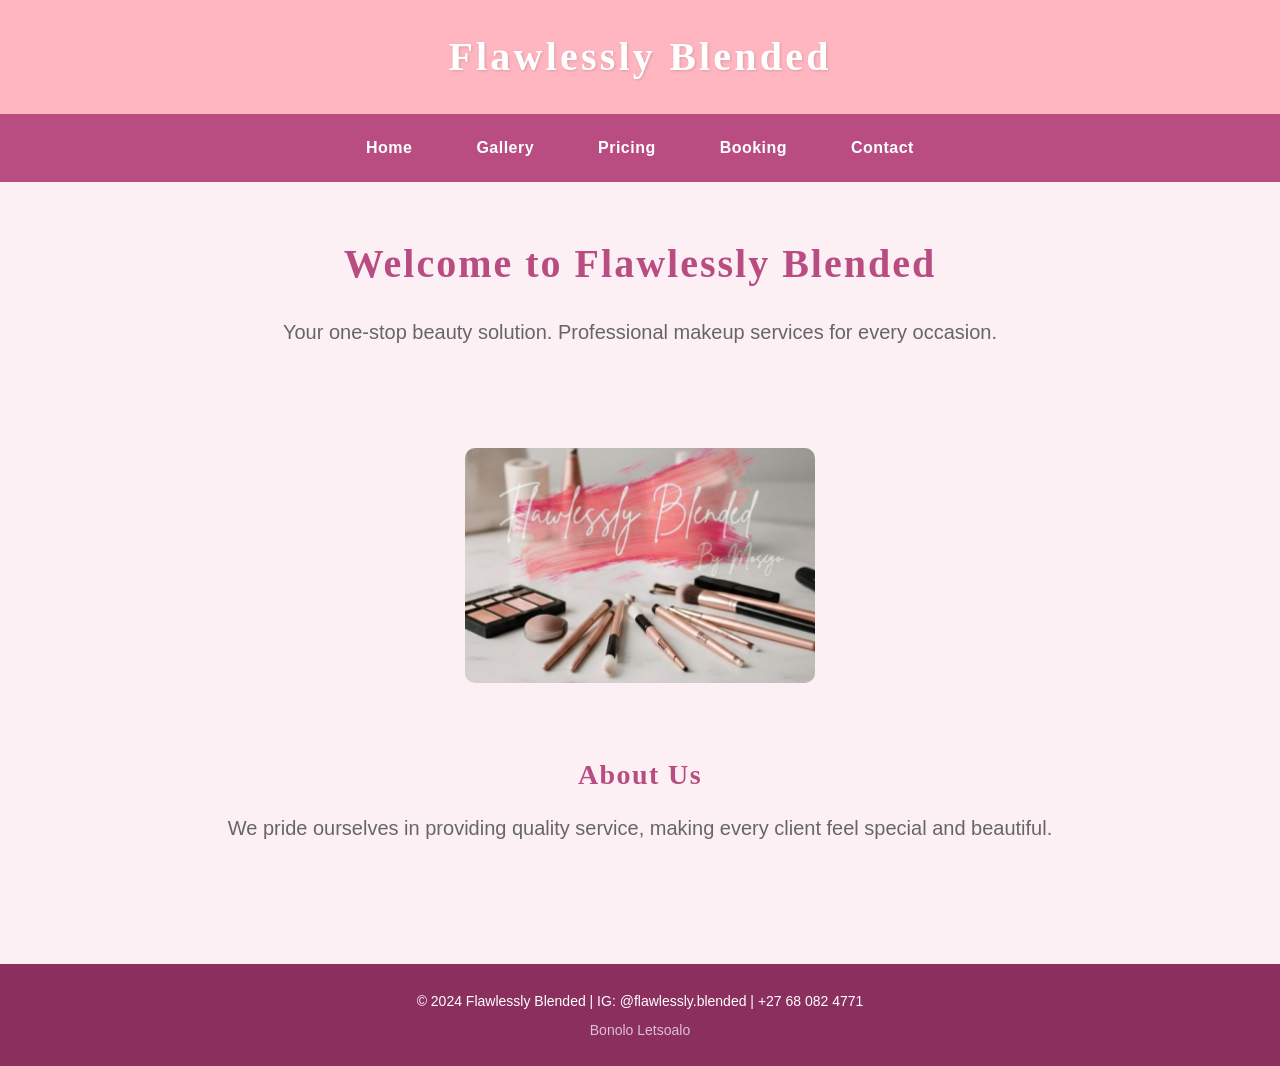
<file: index.html>
<!DOCTYPE html>
<html lang="en">
<head>
    <meta charset="UTF-8">
    <meta name="viewport" content="width=device-width, initial-scale=1.0">
    <meta name="google-site-verification" content="oXhlHkVzCjX4J4ZGJVd5jpfNQPqVQONa-KQs07UaQ5Q" />
    <title>Flawlessly Blended</title>
    <link rel="stylesheet" href="css/style.css">
</head>
<body>

    <!-- Site header displaying the brand name -->
    <header>Flawlessly Blended</header>

    <!-- Main navigation menu with hamburger for mobile -->
    <nav>
        <!-- Hamburger button - only visible on mobile -->
        <button class="hamburger" onclick="toggleMenu()" aria-label="Toggle navigation menu">
            <span></span>
            <span></span>
            <span></span>
        </button>

        <!-- Nav links - collapse into hamburger on mobile -->
        <div class="nav-links" id="navLinks">
            <a href="index.html">Home</a>
            <a href="gallery.html">Gallery</a>
            <a href="services.html">Pricing</a>
            <a href="enquiry.html">Booking</a>
            <a href="contact.html">Contact</a>
        </div>
    </nav>

    <!-- Hero/welcome section introducing the business -->
    <section>
        <h1>Welcome to Flawlessly Blended</h1>
        <p>Your one-stop beauty solution. Professional makeup services for every occasion.</p>
    </section>

    <!-- Brand logo image -->
    <img src="images/logo.png.jpg" alt="Flawlessly Blended Logo" class="logo">

    <!-- About Us section describing the business -->
    <section>
        <h2>About Us</h2>
        <p>We pride ourselves in providing quality service, making every client feel special and beautiful.</p>
    </section>

    <!-- Footer with copyright, social media, and contact info -->
    <footer>
        &copy; 2024 Flawlessly Blended | IG: @flawlessly.blended | +27 68 082 4771
        <p class="dev-credit">Bonolo Letsoalo</p>
    </footer>

    <!-- JavaScript: toggles mobile hamburger menu open and closed -->
  <script>
        function toggleMenu() {
            const navLinks = document.getElementById('navLinks');
            navLinks.classList.toggle('open');
        }
    </script>

</body>
</html>
</file>
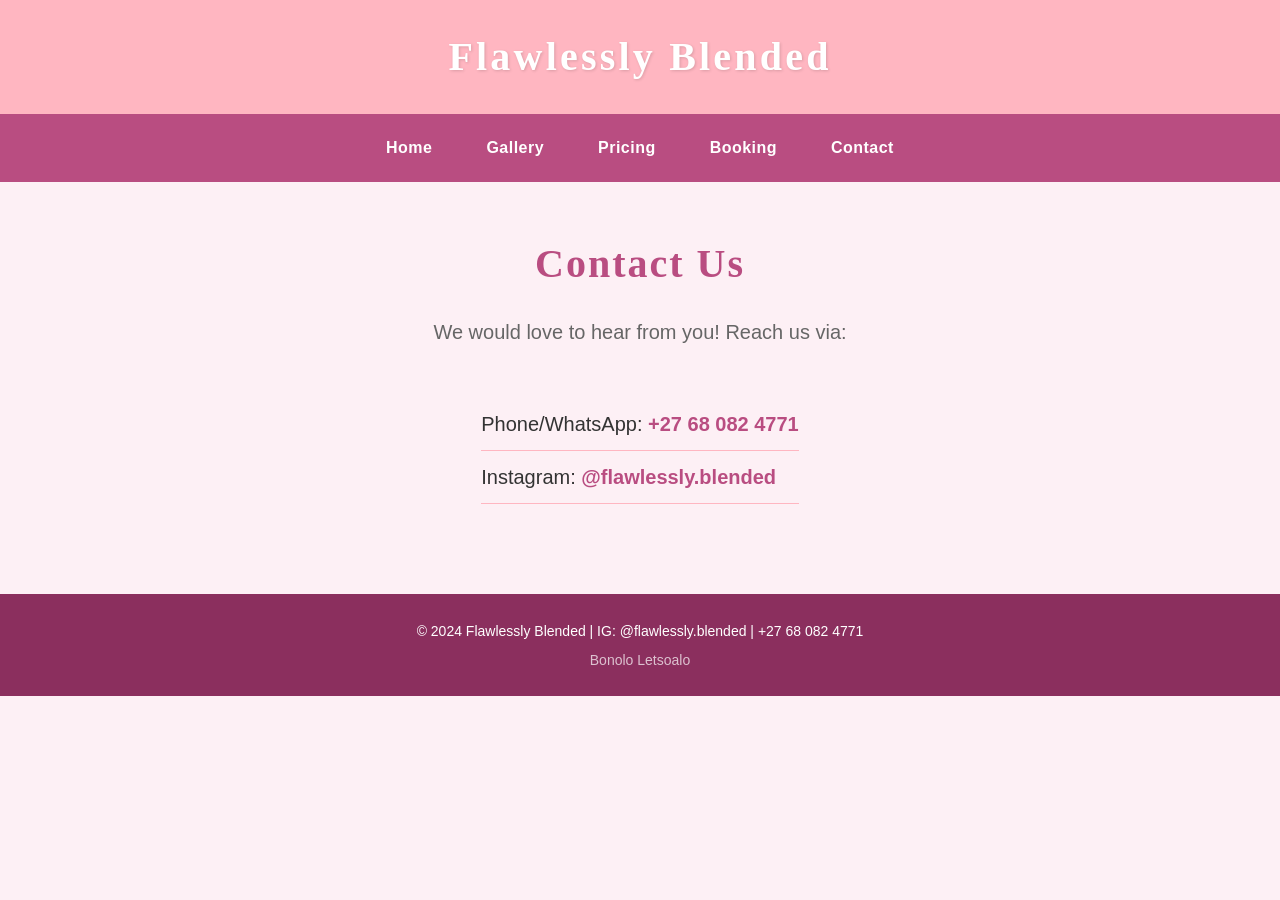
<file: contact.html>
<!DOCTYPE html>
<html lang="en">
<head>
    <meta charset="UTF-8">
    <meta name="viewport" content="width=device-width, initial-scale=1.0">
    <title>Contact | Flawlessly Blended</title>
    <link rel="stylesheet" href="css/style.css">
</head>
<body>

    <!-- Site header displaying the brand name -->
    <header>Flawlessly Blended</header>

    <!-- Main navigation menu linking to all pages -->
    <nav>
        <a href="index.html">Home</a>
        <a href="gallery.html">Gallery</a>
        <a href="services.html">Pricing</a>
        <a href="enquiry.html">Booking</a>
        <a href="contact.html">Contact</a>
    </nav>

    <!-- Contact section with business contact details -->
    <section>
        <h1>Contact Us</h1>
        <p>We would love to hear from you! Reach us via:</p>

        <!-- Contact details list with phone and social media links -->
        <ul class="contact-list">
            <li>Phone/WhatsApp: <a href="tel:+27680824771">+27 68 082 4771</a></li>
            <li>Instagram: <a href="https://instagram.com/flawlessly.blended" target="_blank">@flawlessly.blended</a></li>
        </ul>
    </section>

    <!-- Footer with copyright, social media, and contact info -->
    <footer>
        &copy; 2024 Flawlessly Blended | IG: @flawlessly.blended | +27 68 082 4771
        <p class="dev-credit">Bonolo Letsoalo</p>
    </footer>

</body>
</html>
</file>
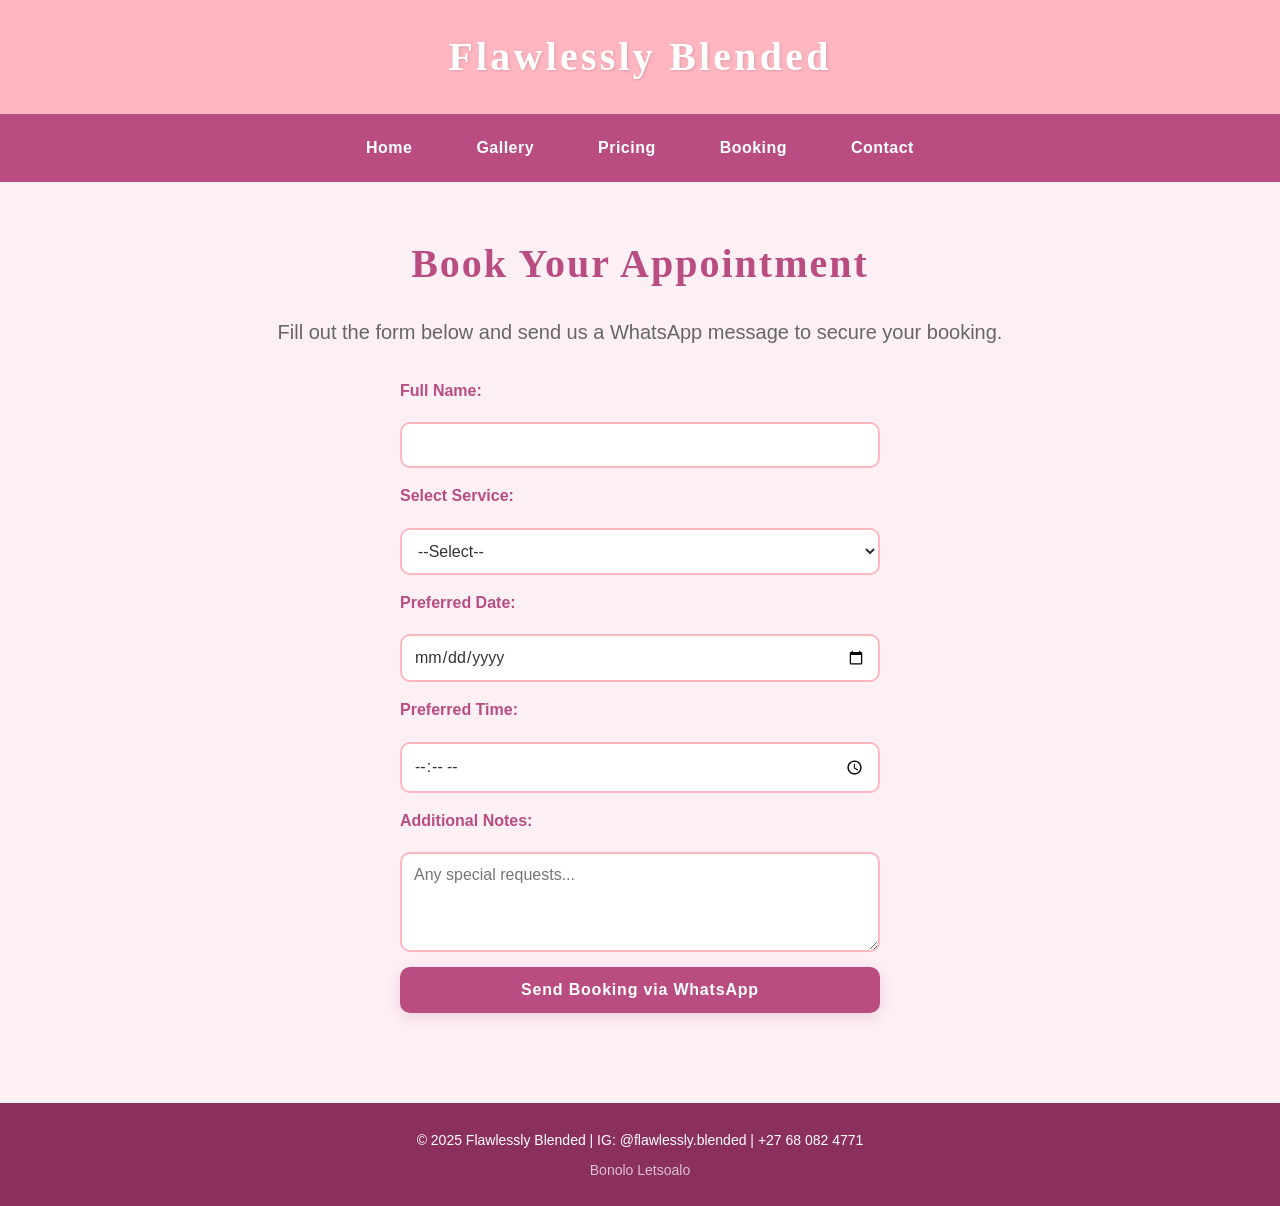
<file: enquiry.html>
<!DOCTYPE html>
<html lang="en">
<head>
  <meta charset="UTF-8">
  <meta name="viewport" content="width=device-width, initial-scale=1.0">
  <title>Booking | Flawlessly Blended</title>
  <link rel="stylesheet" href="css/style.css">
</head>
<body>

  <!-- Site header displaying the brand name -->
  <header>Flawlessly Blended</header>
<!-- Main navigation menu with hamburger for mobile -->
<nav>
    <!-- Hamburger button - only visible on mobile -->
    <button class="hamburger" onclick="toggleMenu()" aria-label="Toggle navigation menu">
        <span></span>
        <span></span>
        <span></span>
    </button>

    <!-- Nav links - collapse into hamburger on mobile -->
    <div class="nav-links" id="navLinks">
        <a href="index.html">Home</a>
        <a href="gallery.html">Gallery</a>
        <a href="services.html">Pricing</a>
        <a href="enquiry.html">Booking</a>
        <a href="contact.html">Contact</a>
    </div>
</nav>

  <!-- Booking section with appointment request form -->
  <section>
    <h1>Book Your Appointment</h1>
    <p>Fill out the form below and send us a WhatsApp message to secure your booking.</p>

    <!-- Booking form - submits via WhatsApp on submit -->
    <form id="bookingForm">

      <!-- Client full name input -->
      <label for="name">Full Name:</label>
      <input type="text" id="name" name="name" required>

      <!-- Service selection dropdown -->
      <label for="service">Select Service:</label>
      <select id="service" name="service" required>
        <option value="">--Select--</option>
        <option value="Natural Glam">Natural Glam (R230)</option>
        <option value="Soft Glam">Soft Glam (R300)</option>
        <option value="Soft Glam + Lashes">Soft Glam + Lashes (R330)</option>
        <option value="Full Glam">Full Glam (R400)</option>
        <option value="Full Glam + Lashes">Full Glam + Lashes (R430)</option>
      </select>

      <!-- Preferred appointment date -->
      <label for="date">Preferred Date:</label>
      <input type="date" id="date" name="date" required>

      <!-- Preferred appointment time -->
      <label for="time">Preferred Time:</label>
      <input type="time" id="time" name="time" required>

      <!-- Optional special requests from client -->
      <label for="notes">Additional Notes:</label>
      <textarea id="notes" name="notes" placeholder="Any special requests..."></textarea>

      <!-- Submit button triggers WhatsApp message -->
      <button type="submit">Send Booking via WhatsApp</button>

    </form>
  </section>

  <!-- Footer with copyright, social media, and contact info -->
  <footer>
    &copy; 2025 Flawlessly Blended | IG: @flawlessly.blended | +27 68 082 4771
    <p class="dev-credit">Bonolo Letsoalo</p>
  </footer>

  <!-- builds WhatsApp message from form data and opens link -->
  <script>
    // JavaScript: toggles mobile hamburger menu open and closed
    function toggleMenu() {
        const navLinks = document.getElementById('navLinks');
        navLinks.classList.toggle('open');
    }

    document.getElementById('bookingForm').addEventListener('submit', function(e) {
      e.preventDefault();

      const name = encodeURIComponent(document.getElementById('name').value);
      const service = encodeURIComponent(document.getElementById('service').value);
      const date = encodeURIComponent(document.getElementById('date').value);
      const time = encodeURIComponent(document.getElementById('time').value);
      const notes = encodeURIComponent(document.getElementById('notes').value);

      const message = `Hello! I would like to book a Flawlessly Blended appointment.%0AName: ${name}%0AService: ${service}%0ADate: ${date}%0ATime: ${time}%0ANotes: ${notes}`;
      const whatsappNumber = "+27680824771";
      const whatsappLink = `https://wa.me/${whatsappNumber}?text=${message}`;

      window.open(whatsappLink, '_blank');
    });
  </script>

</body>
</html>
</file>
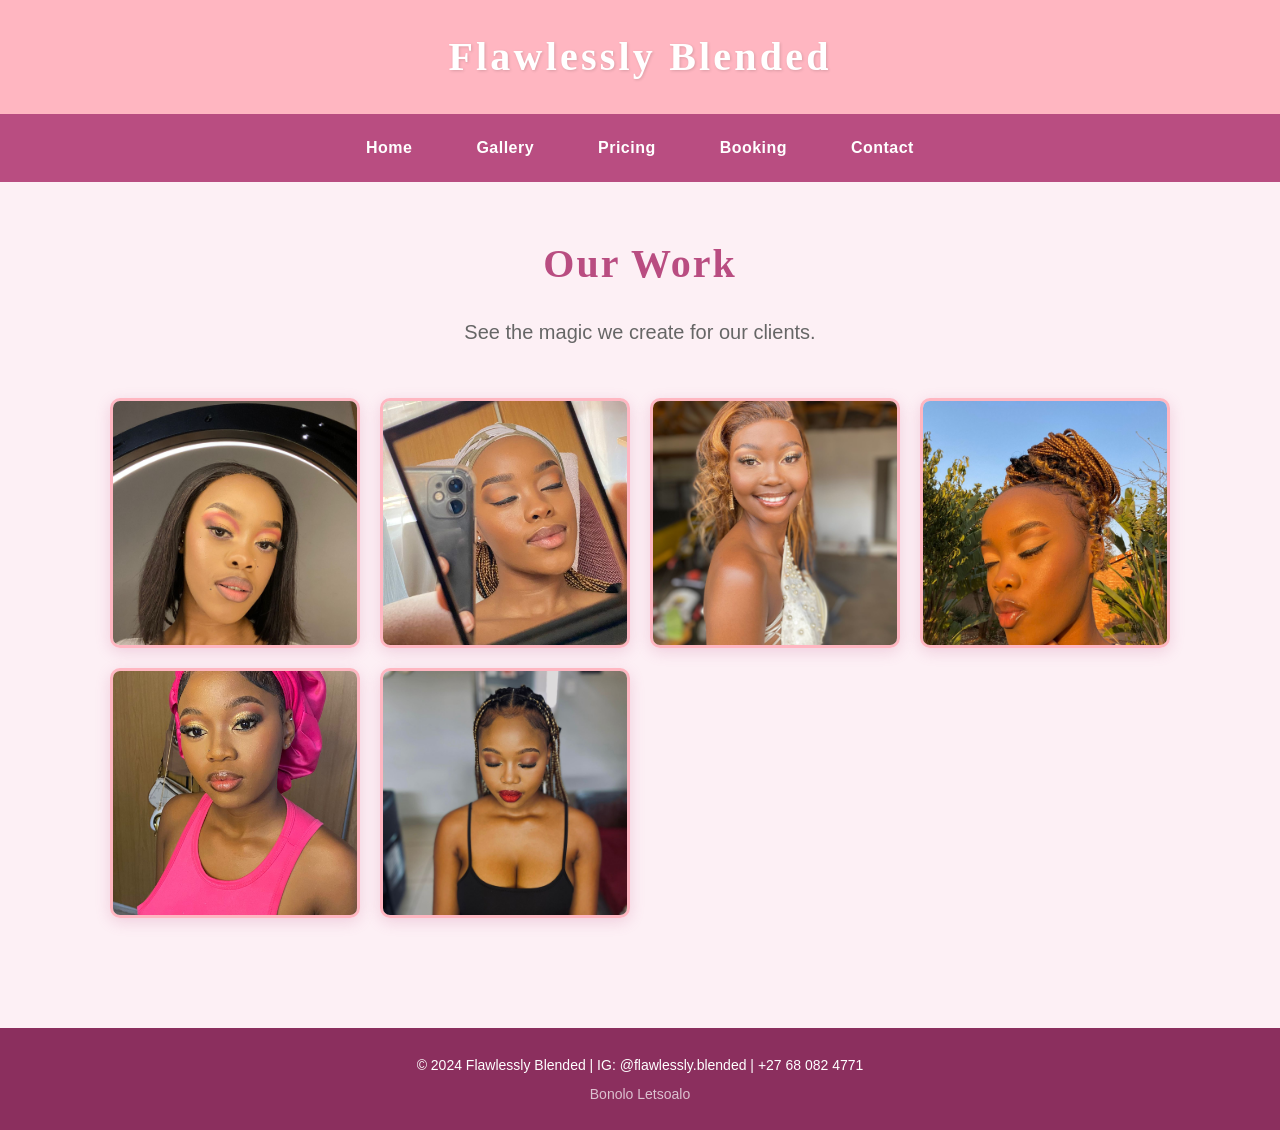
<file: gallery.html>
<!DOCTYPE html>
<html lang="en">
<head>
    <meta charset="UTF-8">
    <meta name="viewport" content="width=device-width, initial-scale=1.0">
    <title>Gallery | Flawlessly Blended</title>
    <link rel="stylesheet" href="css/style.css">
</head>
<body>

    <!-- Site header displaying the brand name -->
    <header>Flawlessly Blended</header>

<!-- Main navigation menu with hamburger for mobile -->
<nav>
    <!-- Hamburger button - only visible on mobile -->
    <button class="hamburger" onclick="toggleMenu()" aria-label="Toggle navigation menu">
        <span></span>
        <span></span>
        <span></span>
    </button>

    <!-- Nav links - collapse into hamburger on mobile -->
    <div class="nav-links" id="navLinks">
        <a href="index.html">Home</a>
        <a href="gallery.html">Gallery</a>
        <a href="services.html">Pricing</a>
        <a href="enquiry.html">Booking</a>
        <a href="contact.html">Contact</a>
    </div>
</nav>
    <!-- Gallery section displaying client makeup work -->
    <section>
        <h1>Our Work</h1>
        <p>See the magic we create for our clients.</p>

        <!-- Grid container holding all client photos -->
        <div class="gallery-grid">
            <img src="images/client1.jpg" alt="Client 1 makeup look">
            <img src="images/client2.jpg" alt="Client 2 makeup look">
            <img src="images/client4.jpg" alt="Client 4 makeup look">
            <img src="images/client5.jpg" alt="Client 5 makeup look">
            <img src="images/client6.jpg" alt="Client 6 makeup look">
            <img src="images/client7.jpg" alt="Client 7 makeup look">
        </div>
    </section>

    <!-- Footer with copyright, social media, and contact info -->
    <footer>
        &copy; 2024 Flawlessly Blended | IG: @flawlessly.blended | +27 68 082 4771
        <p class="dev-credit">Bonolo Letsoalo</p>
    </footer>

    <script>
        function toggleMenu() {
            const navLinks = document.getElementById('navLinks');
            navLinks.classList.toggle('open');
        }
    </script>

</body>
</html>
</file>
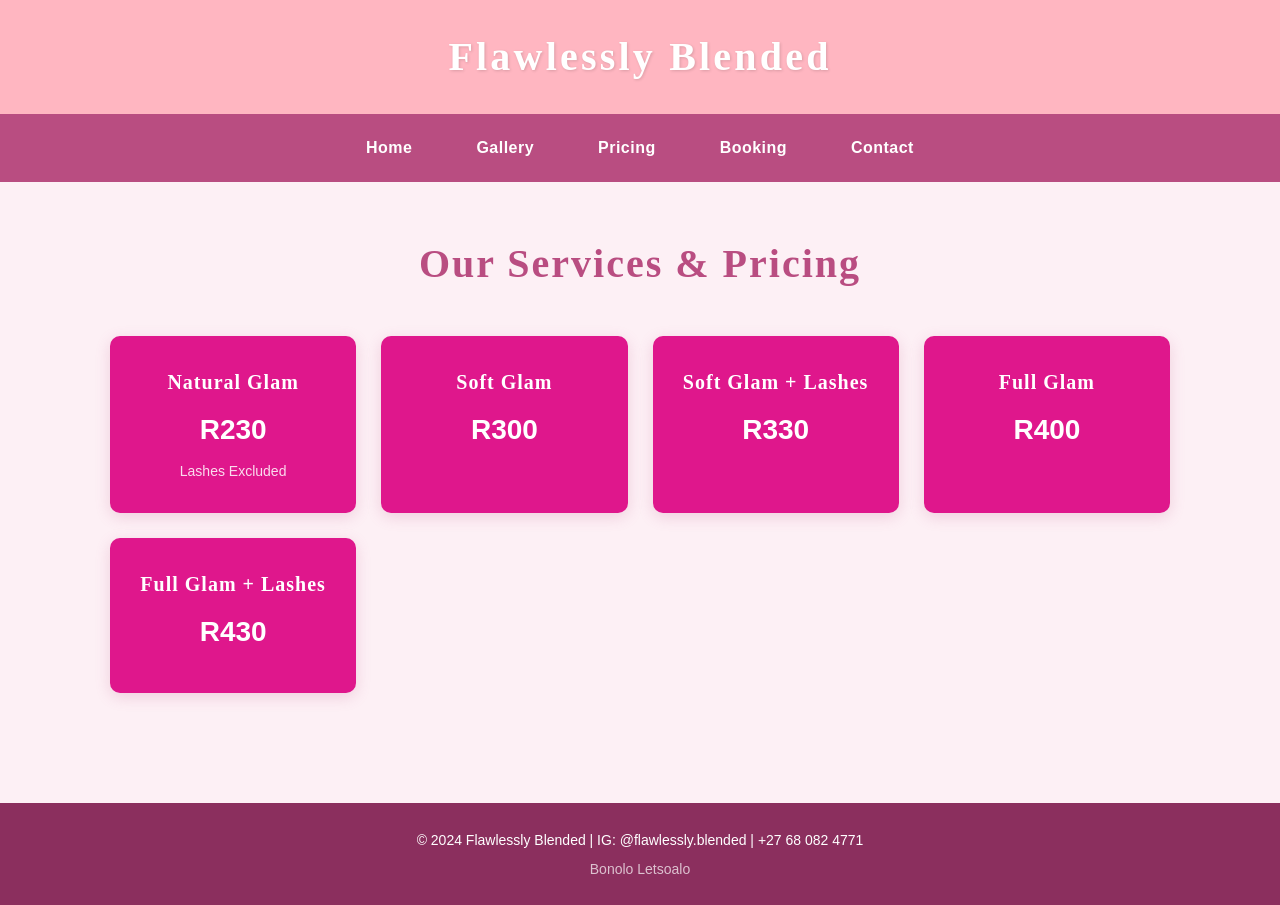
<file: services.html>
<!DOCTYPE html>
<html lang="en">
<head>
    <meta charset="UTF-8">
    <meta name="viewport" content="width=device-width, initial-scale=1.0">
    <title>Pricing | Flawlessly Blended</title>
    <link rel="stylesheet" href="css/style.css">
</head>
<body>

    <!-- Site header displaying the brand name -->
    <header>Flawlessly Blended</header>

<!-- Main navigation menu with hamburger for mobile -->
<nav>
    <!-- Hamburger button - only visible on mobile -->
    <button class="hamburger" onclick="toggleMenu()" aria-label="Toggle navigation menu">
        <span></span>
        <span></span>
        <span></span>
    </button>

    <!-- Nav links - collapse into hamburger on mobile -->
    <div class="nav-links" id="navLinks">
        <a href="index.html">Home</a>
        <a href="gallery.html">Gallery</a>
        <a href="services.html">Pricing</a>
        <a href="enquiry.html">Booking</a>
        <a href="contact.html">Contact</a>
    </div>
</nav>

    <!-- Pricing section listing all available makeup services -->
    <section>
        <h1>Our Services &amp; Pricing</h1>

        <!-- Pricing cards container - each card is one service -->
        <div class="pricing-table">

            <!-- Individual service pricing cards -->
            <div class="pricing-card">
                <h2>Natural Glam</h2>
                <p class="price">R230</p>
                <p>Lashes Excluded</p>
            </div>

            <div class="pricing-card">
                <h2>Soft Glam</h2>
                <p class="price">R300</p>
            </div>

            <div class="pricing-card">
                <h2>Soft Glam + Lashes</h2>
                <p class="price">R330</p>
            </div>

            <div class="pricing-card">
                <h2>Full Glam</h2>
                <p class="price">R400</p>
            </div>

            <div class="pricing-card">
                <h2>Full Glam + Lashes</h2>
                <p class="price">R430</p>
            </div>

        </div>
    </section>

    <!-- Footer with copyright, social media, and contact info -->
    <footer>
        &copy; 2024 Flawlessly Blended | IG: @flawlessly.blended | +27 68 082 4771
        <p class="dev-credit">Bonolo Letsoalo</p>
    </footer>

<script>
        function toggleMenu() {
            const navLinks = document.getElementById('navLinks');
            navLinks.classList.toggle('open');
        }
    </script>

</body>
</html>
</file>
<file: css/style.css>
/* ============================================
   Flawlessly Blended - Main Stylesheet
   Author: Bonolo Letsoalo
   Description: CSS styling for Flawlessly 
   Blended makeup artist website. Covers base 
   styles, typography, layout, visual design, 
   and responsive design for all screen sizes.
   ============================================ */


/* ============================================
   1. CSS RESET & BASE STYLES
   Removes default browser styles and sets 
   consistent defaults across all browsers.
   ============================================ */
* {
    margin: 0;
    padding: 0;
    box-sizing: border-box;
}

/* ============================================
   2. CSS CUSTOM PROPERTIES (VARIABLES)
   Central colour scheme and font settings.
   Change these to update the whole site theme.
   ============================================ */
:root {
    --colour-primary: #b94d81;
    --colour-secondary: #e06ba7;
    --colour-accent: #ff1493;
    --colour-light-pink: #ffb6c1;
    --colour-bg: #fdf0f5;
    --colour-card: #df178c;
    --colour-footer: #8b2f5e;
    --colour-white: #ffffff;
    --colour-text: #333333;
    --colour-text-light: #666666;

    --font-heading: 'Georgia', serif;
    --font-body: 'Trebuchet MS', sans-serif;

    --font-size-small: 0.875rem;
    --font-size-base: 1rem;
    --font-size-medium: 1.25rem;
    --font-size-large: 1.75rem;
    --font-size-xlarge: 2.5rem;

    --line-height-base: 1.6;
    --letter-spacing-heading: 0.05em;

    --border-radius: 10px;
    --shadow: 0 4px 15px rgba(185, 77, 129, 0.2);
    --shadow-hover: 0 8px 25px rgba(185, 77, 129, 0.4);

    --transition: all 0.3s ease;
}


/* ============================================
   3. BODY & GLOBAL TYPOGRAPHY
   Sets the base font, background, and text 
   styles that cascade to all elements.
   ============================================ */
body {
    background-color: var(--colour-bg);
    color: var(--colour-text);
    font-family: var(--font-body);
    font-size: var(--font-size-base);
    line-height: var(--line-height-base);
}

h1, h2, h3 {
    font-family: var(--font-heading);
    letter-spacing: var(--letter-spacing-heading);
    color: var(--colour-primary);
    margin-bottom: 0.5em;
}

h1 {
    font-size: var(--font-size-xlarge);
    font-weight: bold;
}

h2 {
    font-size: var(--font-size-large);
    font-weight: bold;
}

h3 {
    font-size: var(--font-size-medium);
}

p {
    font-size: var(--font-size-base);
    line-height: var(--line-height-base);
    color: var(--colour-text);
    margin-bottom: 1em;
}

a {
    color: var(--colour-primary);
    text-decoration: none;
    transition: var(--transition);
}

a:hover {
    color: var(--colour-accent);
}

ul {
    list-style: none;
}


/* ============================================
   4. HEADER
   Top banner displaying the brand name.
   ============================================ */
header {
    background-color: var(--colour-light-pink);
    padding: 25px 20px;
    text-align: center;
    font-family: var(--font-heading);
    font-size: var(--font-size-xlarge);
    font-weight: bold;
    color: var(--colour-white);
    letter-spacing: 0.08em;
    text-shadow: 1px 1px 3px rgba(0,0,0,0.15);
    box-shadow: var(--shadow);
}


/* ============================================
   5. NAVIGATION
   Horizontal nav bar with hover effects.
   ============================================ */
nav {
    display: flex;
    justify-content: center;
    align-items: center;
    background-color: var(--colour-primary);
    padding: 15px 25px;
    position: relative;
    width: 100%;
}

nav a {
    color: var(--colour-white);
    margin: 0 15px;
    text-decoration: none;
    font-family: var(--font-body);
    font-weight: bold;
    font-size: var(--font-size-base);
    letter-spacing: 0.03em;
    padding: 6px 12px;
    border-radius: var(--border-radius);
    transition: var(--transition);
}

nav a:hover {
    background-color: var(--colour-accent);
    color: var(--colour-white);
}

nav a:active {
    background-color: var(--colour-footer);
}

nav a:focus {
    outline: 2px solid var(--colour-white);
    outline-offset: 2px;
}


/* ============================================
   5B. HAMBURGER MENU
   3-line icon shown only on mobile screens.
   Toggles the nav links open and closed.
   ============================================ */
.hamburger {
    display: none;
    flex-direction: column;
    justify-content: space-between;
    width: 30px;
    height: 21px;
    cursor: pointer;
    background: none;
    border: none;
    padding: 0;
    z-index: 10;
}

.hamburger span {
    display: block;
    width: 100%;
    height: 3px;
    background-color: var(--colour-white);
    border-radius: 3px;
    transition: var(--transition);
}

.hamburger:hover span {
    background-color: var(--colour-light-pink);
}

.nav-links {
    display: flex;
    justify-content: center;
    align-items: center;
    gap: 10px;
}


/* ============================================
   6. MAIN SECTIONS
   General section padding and alignment.
   ============================================ */
section {
    padding: 50px 20px;
    text-align: center;
    max-width: 1100px;
    margin: 0 auto;
}

section p {
    color: var(--colour-text-light);
    font-size: var(--font-size-medium);
    margin-bottom: 1.5em;
}


/* ============================================
   7. LOGO
   Centred brand logo image.
   max-width ensures it scales responsively.
   ============================================ */
.logo {
    display: block;
    margin: 20px auto;
    max-width: 350px;
    width: 100%;
    border-radius: var(--border-radius);
}


/* ============================================
   8. GALLERY GRID
   CSS Grid layout for client photos.
   ============================================ */
.gallery-grid {
    display: grid;
    grid-template-columns: repeat(auto-fit, minmax(200px, 1fr));
    gap: 20px;
    padding: 20px 0;
    margin-top: 20px;
}

.gallery-grid img {
    width: 100%;
    height: 250px;
    object-fit: cover;
    border-radius: var(--border-radius);
    border: 3px solid var(--colour-light-pink);
    box-shadow: var(--shadow);
    transition: var(--transition);
}

.gallery-grid img:hover {
    transform: scale(1.05);
    box-shadow: var(--shadow-hover);
    border-color: var(--colour-accent);
}


/* ============================================
   9. PRICING TABLE
   CSS Grid layout for service/pricing cards.
   ============================================ */
.pricing-table {
    display: grid;
    grid-template-columns: repeat(auto-fit, minmax(200px, 1fr));
    gap: 25px;
    padding: 20px 0;
    margin-top: 20px;
}

.pricing-card {
    background-color: var(--colour-card);
    padding: 30px 20px;
    border-radius: var(--border-radius);
    color: var(--colour-white);
    box-shadow: var(--shadow);
    transition: var(--transition);
}

.pricing-card h2 {
    font-family: var(--font-heading);
    font-size: var(--font-size-medium);
    color: var(--colour-white);
    margin-bottom: 10px;
}

.pricing-card .price {
    font-size: var(--font-size-large);
    font-weight: bold;
    color: var(--colour-white);
    margin-bottom: 8px;
}

.pricing-card p {
    font-size: var(--font-size-small);
    color: rgba(255, 255, 255, 0.85);
    margin-bottom: 0;
}

.pricing-card:hover {
    transform: translateY(-5px);
    box-shadow: var(--shadow-hover);
    background-color: var(--colour-primary);
}


/* ============================================
   10. CONTACT PAGE
   Styles for the contact details list.
   ============================================ */
.contact-list {
    list-style: none;
    padding: 0;
    margin-top: 20px;
    display: inline-block;
    text-align: left;
}

.contact-list li {
    font-size: var(--font-size-medium);
    color: var(--colour-text);
    padding: 10px 0;
    border-bottom: 1px solid var(--colour-light-pink);
}

.contact-list li a {
    color: var(--colour-primary);
    font-weight: bold;
    transition: var(--transition);
}

.contact-list li a:hover {
    color: var(--colour-accent);
}


/* ============================================
   11. BOOKING FORM
   Flexbox column layout for the form.
   ============================================ */
form {
    max-width: 480px;
    margin: 30px auto 0;
    display: flex;
    flex-direction: column;
    gap: 15px;
    text-align: left;
}

label {
    font-weight: bold;
    font-size: var(--font-size-base);
    color: var(--colour-primary);
    margin-bottom: 4px;
}

input,
select,
textarea {
    padding: 12px;
    border-radius: var(--border-radius);
    border: 2px solid var(--colour-light-pink);
    font-size: var(--font-size-base);
    font-family: var(--font-body);
    width: 100%;
    background-color: var(--colour-white);
    color: var(--colour-text);
    transition: var(--transition);
}

input:focus,
select:focus,
textarea:focus {
    outline: none;
    border-color: var(--colour-primary);
    box-shadow: 0 0 0 3px rgba(185, 77, 129, 0.15);
}

textarea {
    min-height: 100px;
    resize: vertical;
}

button {
    background-color: var(--colour-primary);
    color: var(--colour-white);
    padding: 14px;
    border: none;
    border-radius: var(--border-radius);
    font-size: var(--font-size-base);
    font-weight: bold;
    font-family: var(--font-body);
    cursor: pointer;
    letter-spacing: 0.05em;
    transition: var(--transition);
    box-shadow: var(--shadow);
}

button:hover {
    background-color: var(--colour-accent);
    box-shadow: var(--shadow-hover);
    transform: translateY(-2px);
}

button:active {
    transform: translateY(0);
}


/* ============================================
   12. FOOTER
   Bottom section with copyright and credits.
   ============================================ */
footer {
    background-color: var(--colour-footer);
    color: var(--colour-white);
    text-align: center;
    padding: 25px 20px;
    font-size: var(--font-size-small);
    line-height: 1.8;
    margin-top: 40px;
}

.dev-credit {
    font-size: var(--font-size-small);
    color: rgba(255, 255, 255, 0.7);
    margin-top: 5px;
    margin-bottom: 0;
}


/* ============================================
   13. RESPONSIVE DESIGN - TABLET & MOBILE BREAKPOINT
   ============================================ */
@media (max-width: 768px) {

    nav {
        flex-direction: row;
        justify-content: space-between;
        padding: 12px 20px;
    }

    .hamburger {
        display: flex;
    }

    .nav-links {
        display: none;
        flex-direction: column;
        width: 100%;
        position: absolute;
        top: 100%;
        left: 0;
        background-color: var(--colour-primary);
        padding: 10px 0;
        gap: 0;
        box-shadow: 0 4px 10px rgba(0, 0, 0, 0.15);
        z-index: 5;
    }

    .nav-links.open {
        display: flex;
    }

    nav a {
        margin: 0;
        width: 100%;
        text-align: center;
        padding: 12px 0;
        border-radius: 0;
        font-size: var(--font-size-base);
    }

    /* Fixed: Forcing text elements to use physically smaller size limits here */
    h1 {
        font-size: var(--font-size-large); /* Falls back safely to 1.75rem */
    }

    h2 {
        font-size: var(--font-size-medium); /* Falls back safely to 1.25rem */
    }

    section p {
        font-size: var(--font-size-base); /* Lowers paragraphs down to 1rem */
    }

    header {
        font-size: var(--font-size-large);
        padding: 18px;
    }

    .gallery-grid {
        grid-template-columns: repeat(2, 1fr);
    }

    .pricing-table {
        grid-template-columns: repeat(2, 1fr);
    }

    .logo {
        max-width: 280px;
    }

    section {
        padding: 35px 15px;
    }
}


/* ============================================
   14. RESPONSIVE DESIGN - SMALL MOBILE
   ============================================ */
@media (max-width: 480px) {

    /* Fixed: Hard scaling titles even further down for compact screens */
    h1 {
        font-size: 1.4rem; 
    }

    h2 {
        font-size: var(--font-size-base); /* Drops down to a clear 1rem */
    }

    section p {
        font-size: 0.95rem;
    }

    header {
        font-size: var(--font-size-medium);
        padding: 15px;
    }

    .gallery-grid {
        grid-template-columns: 1fr;
    }

    .gallery-grid img {
        height: 220px;
    }

    .pricing-table {
        grid-template-columns: 1fr;
    }

    form {
        max-width: 100%;
        padding: 0 10px;
    }

    .logo {
        max-width: 220px;
    }

    section {
        padding: 25px 12px;
    }

    footer {
        font-size: 0.75rem;
        padding: 18px 12px;
    }
}
</file>
